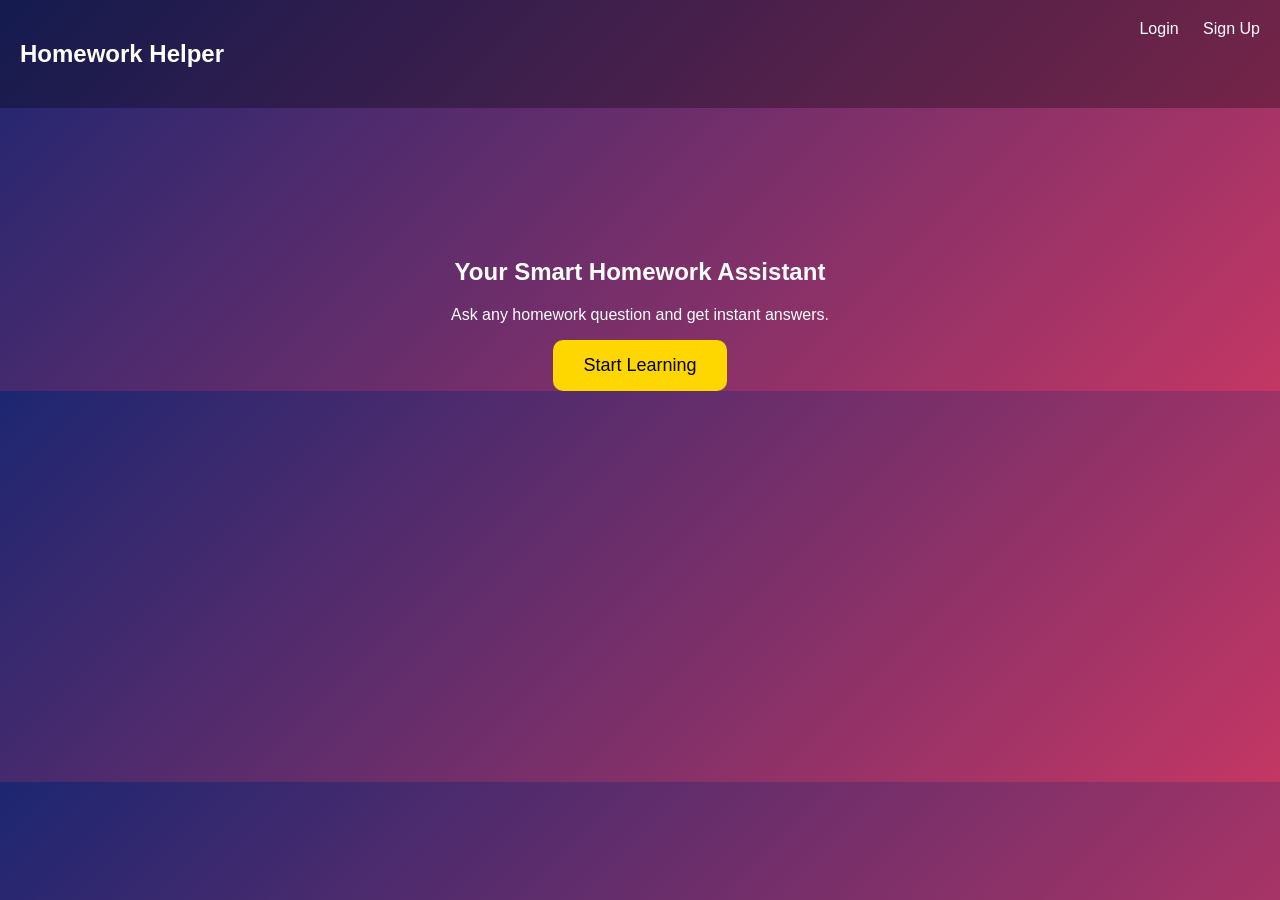
<file: index.html>
<!DOCTYPE html>
<html>
<head>
<title>Homework Helper</title>
<link rel="stylesheet" href="style.css">
</head>

<body>

<nav>
<h2>Homework Helper</h2>
<div>
<a href="login.html">Login</a>
<a href="signup.html">Sign Up</a>
</div>
</nav>

<section class="hero">

<h1>Your Smart Homework Assistant</h1>
<p>Ask any homework question and get instant answers.</p>

<a href="login.html">
<button class="mainbtn">Start Learning</button>
</a>

</section>

</body>
</html>
</file>
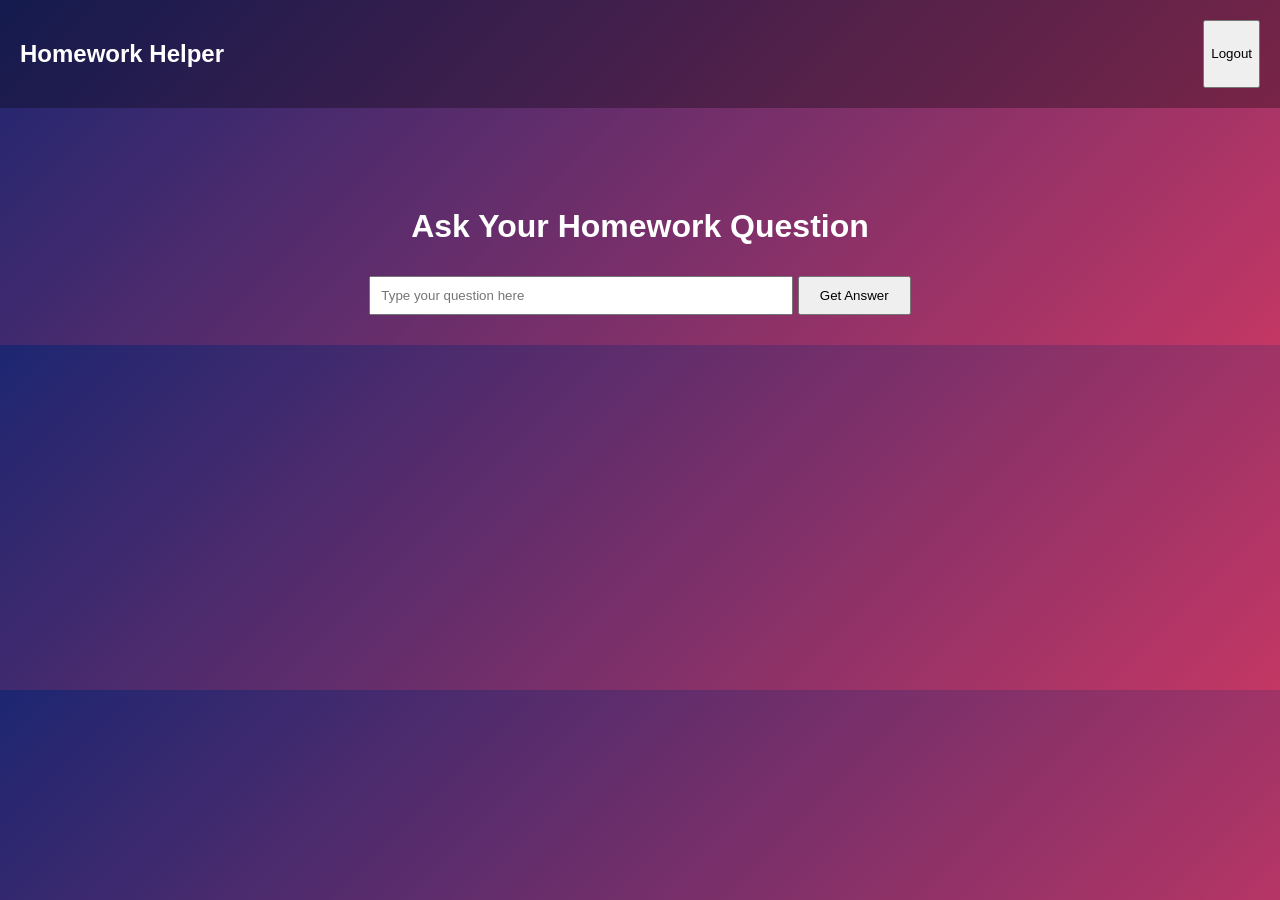
<file: dashboard.html>
<!DOCTYPE html>
<html>
<head>
<title>Dashboard</title>
<link rel="stylesheet" href="style.css">
</head>

<body>

<nav>
<h2>Homework Helper</h2>
<button onclick="logout()">Logout</button>
</nav>

<div class="dashboard">

<h1>Ask Your Homework Question</h1>

<input id="question" type="text" placeholder="Type your question here">

<button onclick="getAnswer()">Get Answer</button>

<div id="answerBox"></div>

</div>

<script src="script.js"></script>

</body>
</html>
</file>
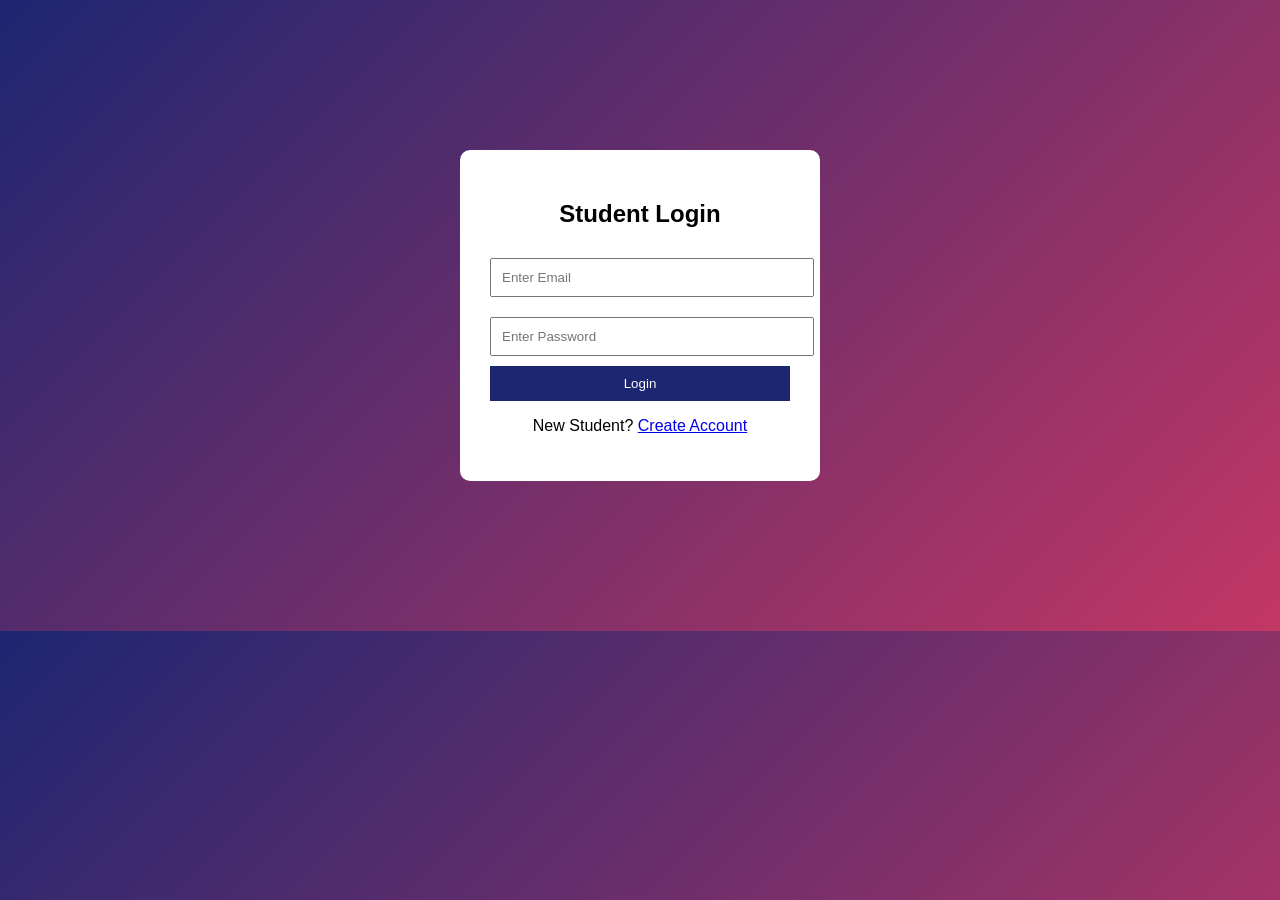
<file: login.html>
<!DOCTYPE html>
<html>
<head>
<title>Login</title>
<link rel="stylesheet" href="style.css">
</head>

<body>

<div class="formbox">

<h2>Student Login</h2>

<input id="email" type="text" placeholder="Enter Email">
<input id="password" type="password" placeholder="Enter Password">

<button onclick="login()">Login</button>

<p>New Student?
<a href="signup.html">Create Account</a>
</p>

</div>

<script src="script.js"></script>

</body>
</html>
</file>
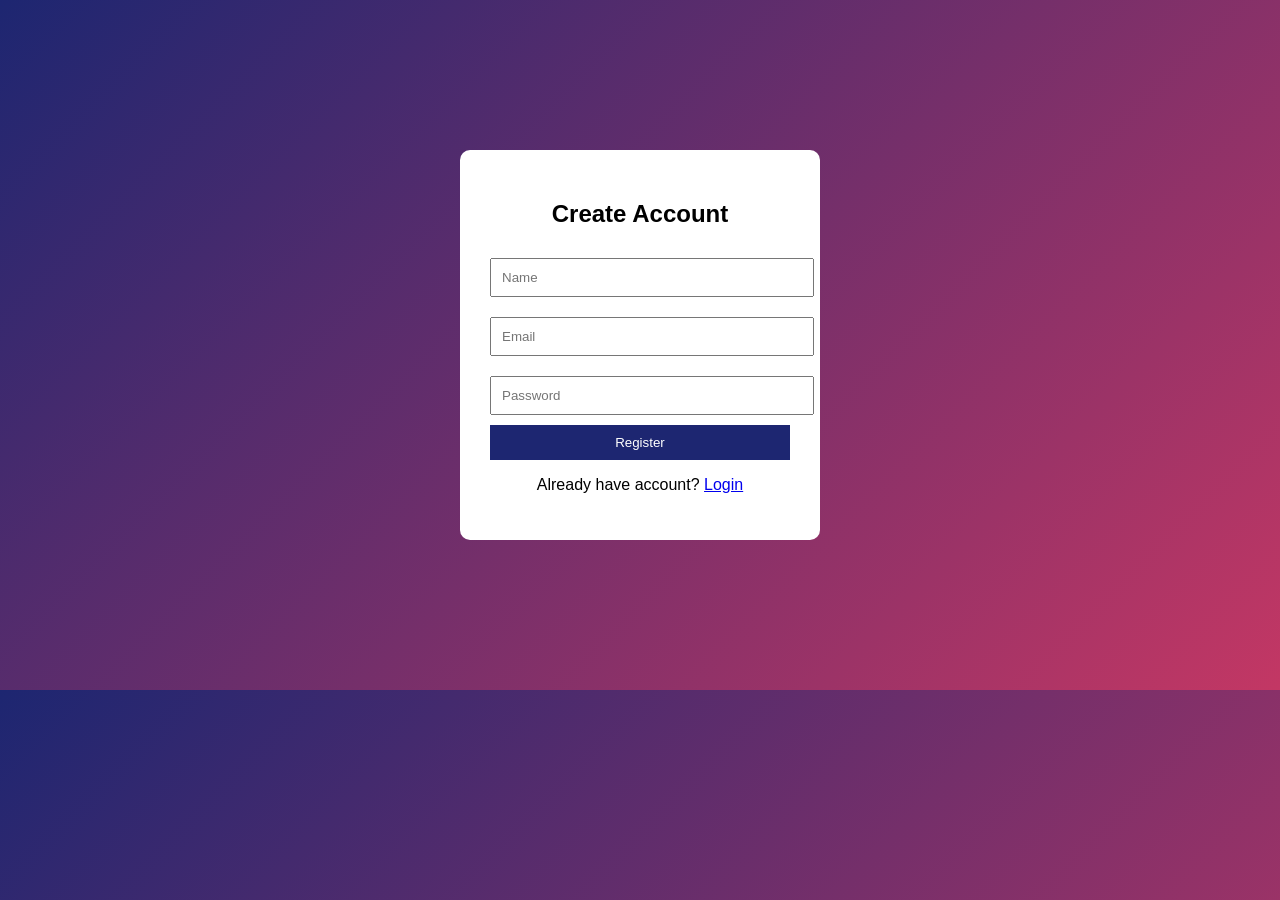
<file: signup.html>
<!DOCTYPE html>
<html>
<head>
<title>Sign Up</title>
<link rel="stylesheet" href="style.css">
</head>

<body>

<div class="formbox">

<h2>Create Account</h2>

<input id="name" type="text" placeholder="Name">
<input id="email" type="text" placeholder="Email">
<input id="password" type="password" placeholder="Password">

<button onclick="signup()">Register</button>

<p>
Already have account?
<a href="login.html">Login</a>
</p>

</div>

<script src="script.js"></script>

</body>
</html>
</file>
<file: style.css>
body{
font-family:Arial;
margin:0;
background:linear-gradient(135deg,#1d2671,#c33764);
color:white;
}

nav{
display:flex;
justify-content:space-between;
padding:20px;
background:rgba(0,0,0,0.3);
}

nav a{
color:white;
margin-left:20px;
text-decoration:none;
}

.hero{
text-align:center;
margin-top:150px;
}

.mainbtn{
padding:15px 30px;
font-size:18px;
background:gold;
border:none;
border-radius:10px;
cursor:pointer;
}

.formbox{
width:300px;
margin:150px auto;
background:white;
color:black;
padding:30px;
border-radius:10px;
text-align:center;
}

.formbox input{
width:100%;
padding:10px;
margin:10px 0;
}

.formbox button{
padding:10px;
width:100%;
background:#1d2671;
color:white;
border:none;
cursor:pointer;
}

.dashboard{
text-align:center;
margin-top:100px;
}

.dashboard input{
width:400px;
padding:10px;
}

.dashboard button{
padding:10px 20px;
margin-top:10px;
}

#answerBox{
margin-top:30px;
font-size:20px;
}
</file>
